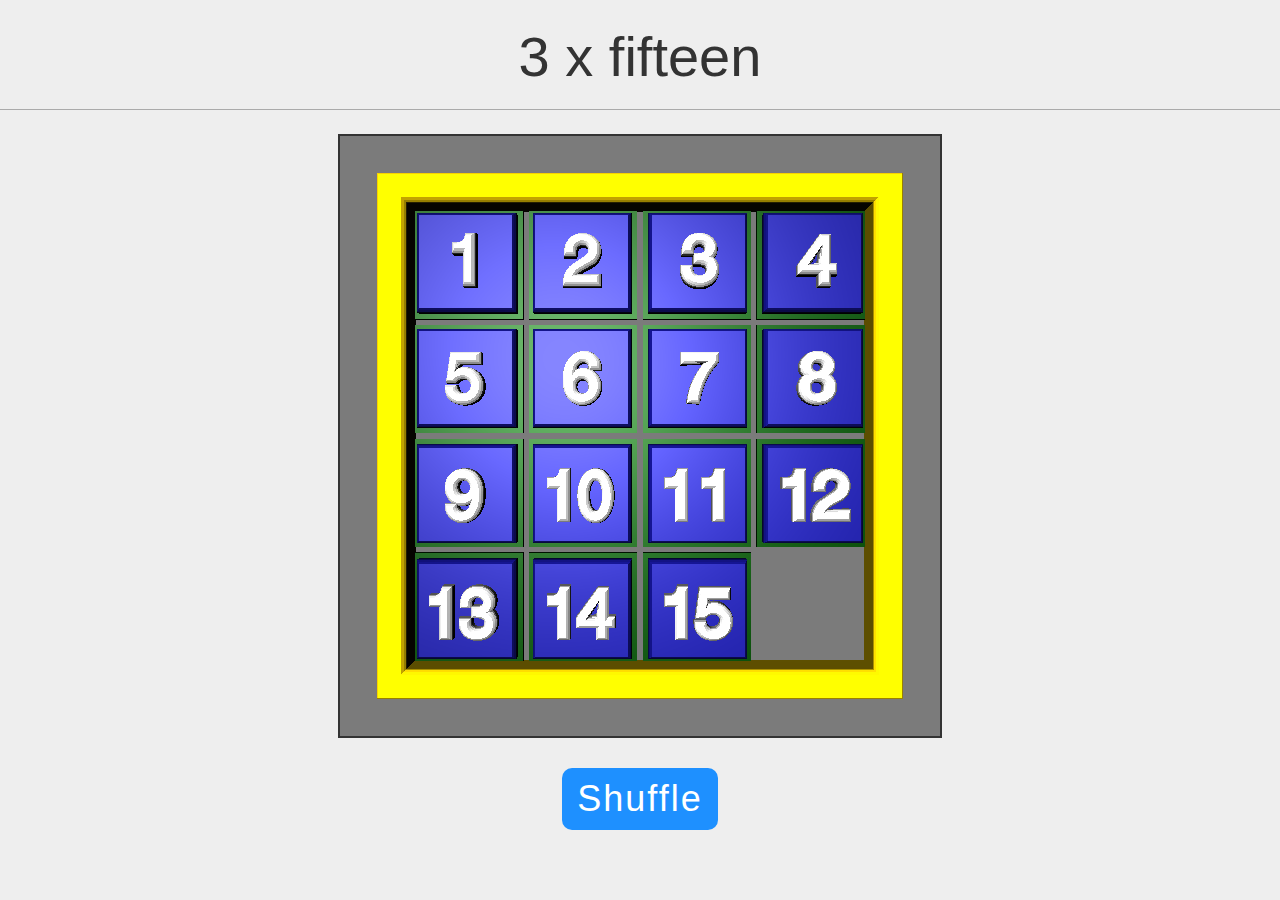
<file: index.html>
<!DOCTYPE html>

<html>
<head>
  <link rel="stylesheet" href="assets/stylesheet.css" type="text/css">
  <link rel="shortcut icon" href="favicon.ico" type="image/x-icon">
  <link rel="icon" href="favicon.ico" type="image/x-icon">
  <title>3 x fifteen</title>
</head>

<body>

  <h1>3 x fifteen</h1>
  <div class="group">
    <div id="gamespace"></div>
    <button id="shuffle">Shuffle</button>
  </div>

  <!-- // <script>
  //   (function(i,s,o,g,r,a,m){i['GoogleAnalyticsObject']=r;i[r]=i[r]||function(){
  //     (i[r].q=i[r].q||[]).push(arguments)},i[r].l=1*new Date();a=s.createElement(o),
  //     m=s.getElementsByTagName(o)[0];a.async=1;a.src=g;m.parentNode.insertBefore(a,m)
  //   })(window,document,'script','//www.google-analytics.com/analytics.js','ga');
  //
  //   ga('create', 'UA-57200015-1', 'auto');
  //   ga('send', 'pageview');
  // </script> -->

  <script src="./scripts/underscore.js"></script>
  <script src="./scripts/jquery.js"></script>
  <script src="./scripts/three.min.js"></script>
  <script src="./scripts/helvetiker_regular.typeface.js"></script>
  <!-- // <script src="./scripts/OrbitControls.js"></script> -->

  <!-- // <script src="./scripts/threeScene.js"></script>
  // <script src="./scripts/tile.js"></script>
  // <script src="./scripts/frame.js"></script>
  // <script src="./scripts/init.js"></script> -->

  <script src="./scripts/compiled.js"></script>

</body>
</html>
</file>
<file: assets/stylesheet.css>
html, body, div, input, ul, li,
h1, h2, h3, h4, h5, h6, p, blockquote, pre,
table, tbody, tfoot, thead, tr, th, td, section {
  margin: 0;
  padding: 0;
  border: 0;
  font-size: 100%;
  font: inherit;
  font-family: 'Roboto', sans-serif;
  vertical-align: baseline;
  -webkit-appearance: none;
  -moz-appearance: none;
}

.group:after {
  display: block;
  clear: both;
  content: "";
}

body {
  color: #333;
  background: #EEE;
}

div {
  width: 900px;
  margin: auto;
}

h1 {
  font-size: 56px;
  text-align: center;
  padding-bottom: 20px;
  margin: 24px 0;
  border-bottom: 1px solid #AAA;
}

button {
  display: block;
  padding: 10px 15px;
  margin: 30px auto;
  background: #1E90FF;
  border: 0;
  border-radius: 10px;
  color: white;
  letter-spacing: 2px;
  font-size: 36px;
  font-family: sans-serif;
  outline: none;
}

button:hover {
  cursor: pointer;
  background: #4682B4;
}

button:focus {
  outline: none;
}

#gamespace {
  width: 600px;
  height: 600px;
  border: 2px solid #333;
  margin: 0 auto;
}
</file>
